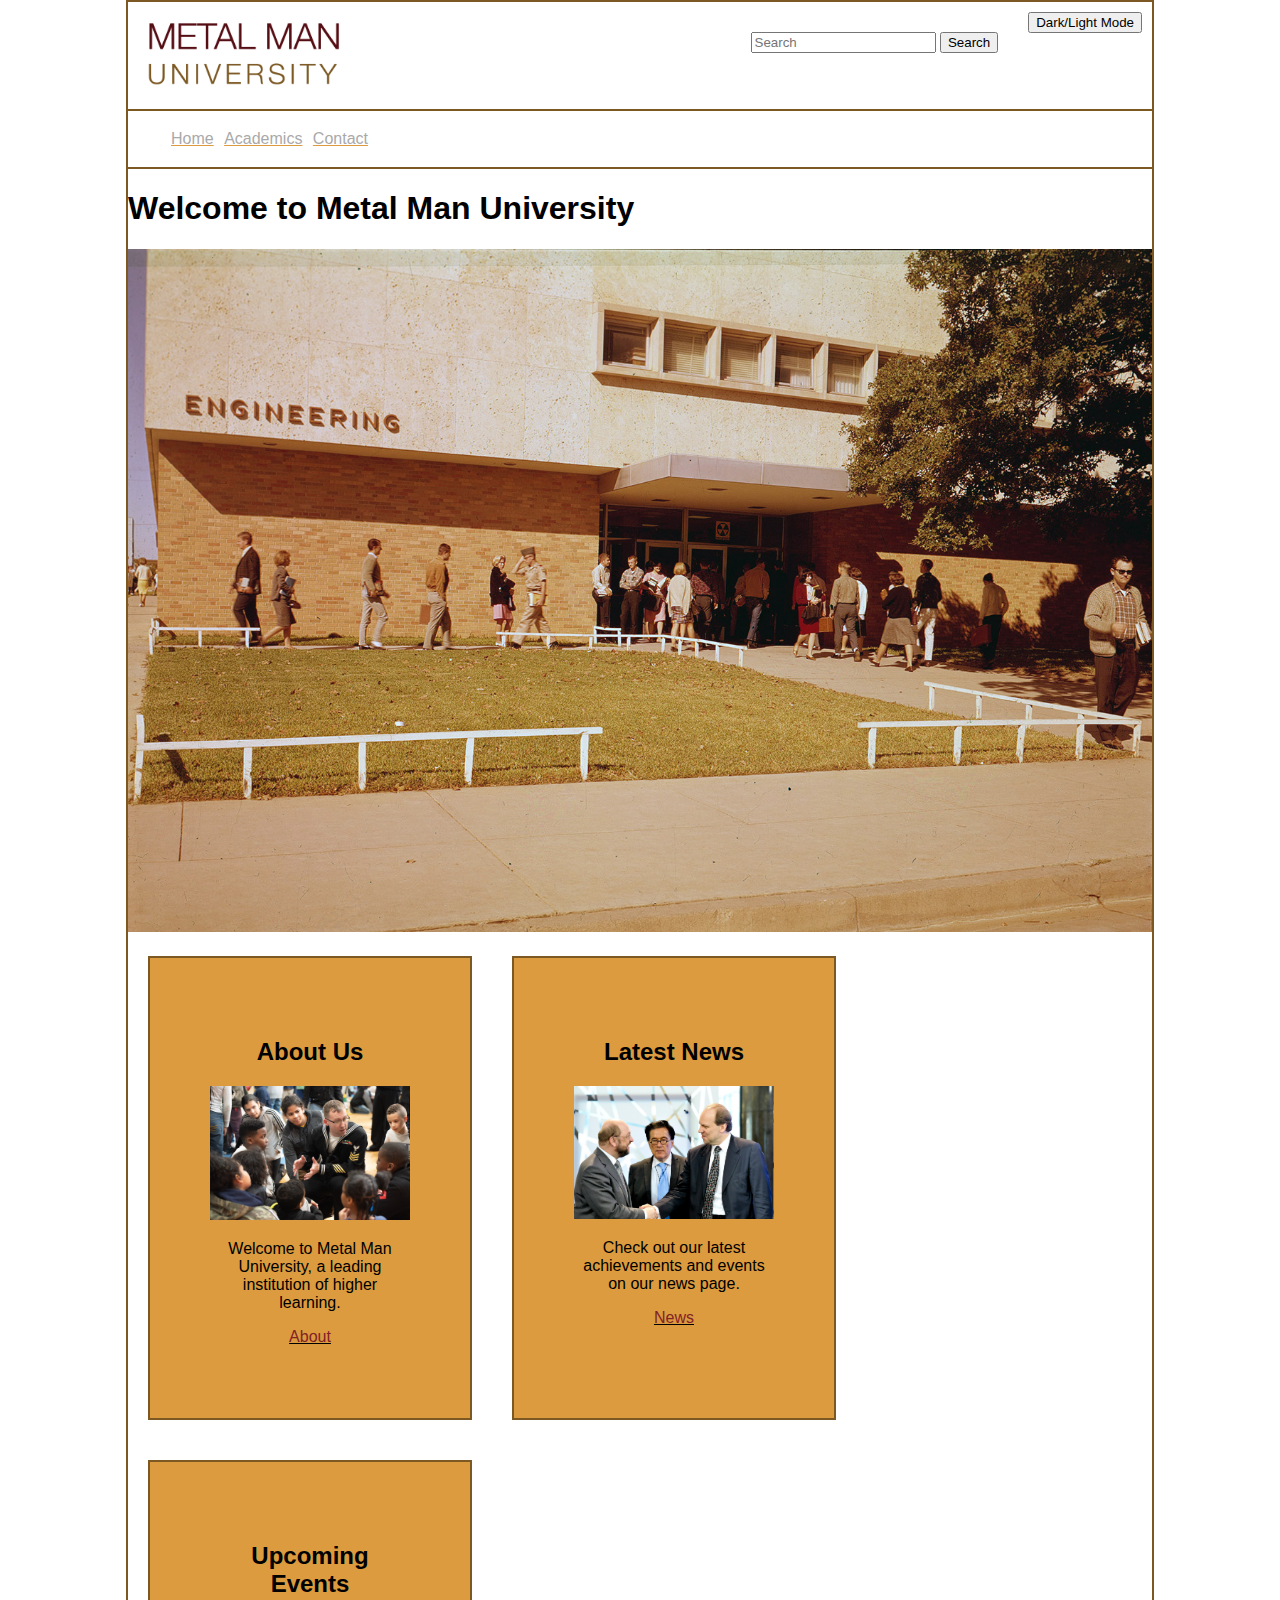
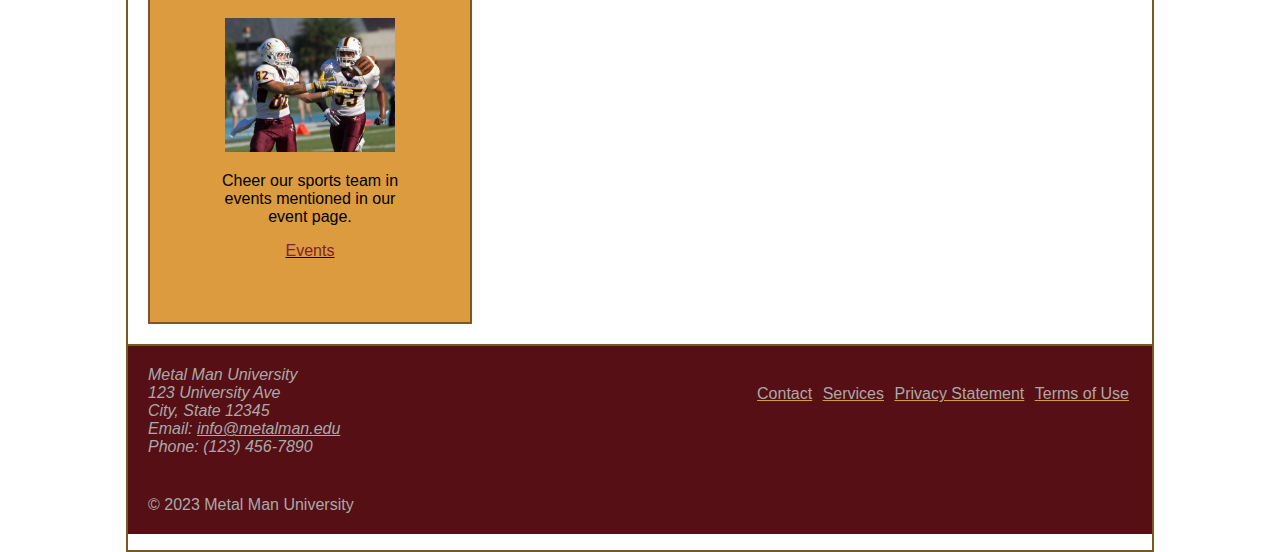
<file: index.html>
<!DOCTYPE html>
<html lang="en">
<head>
    <title>Metal Man University</title>
    <link rel = "stylesheet" href="css/custom-styles.css">
    <link rel="stylesheet" href="css/styles.css">
    <script src="js/scripts.js" defer></script>
</head>
<body id = "body">
    <header id = "banner">
       
        <img id="img-logo" src="img/metalman-logo.png" alt="logo">
        <button id="mode">Dark/Light Mode</button>
        <form action="search.php" method="get" id="search-form">
            
            <input type="text" id="search" name="search-button" placeholder="Search">
            <input type="button" id="search-button" name= "button" value="Search">

        </form>
    </header>
    <nav id = "navigation">
        <ul>
            <li><a href="index.html">Home</a></li>
            <li><a href="academics.html">Academics</a></li>
            <li><a href="contact.html">Contact</a></li>
        </ul>
    </nav>
    <h1 id = "Welcomeh1">Welcome to Metal Man University</h1>
    <!--Images generated by https://search.creativecommons.org/
    img name - university.jpg 
    URL: https://openverse.org/image/4ea8485a-c139-49af-8c2d-1da601f799aa?q=students%20walking%20in%20front%20of%20university
    DATE: 19/10/23-->
    <img id="img" src="img/university.jpg" alt="image of people in front of university">
    
    <section class="About">
        <h2>About Us</h2>
        <!--Images generated by https://search.creativecommons.org/
        img name -about-img.jpg
        URL:https://openverse.org/image/9d20d197-49c3-4b9a-95a7-80244ecf8900?q=students%20talking
        DATE: 19/10/23-->
        <img id ="about-img" src="img/about-img.jpeg" alt = "people talking">
        <p>Welcome to Metal Man University, a leading institution of higher learning.</p>
        <a href="#" class="ab">About</a>
    </section>
    
    <section class="About">
        <h2>Latest News</h2>
        <!--Images generated by https://search.creativecommons.org/
        img name - news-img.jpg
        URL: https://openverse.org/image/8875c967-5ded-464d-b3f9-879fe69e64ac?q=awards%20giving
        DATE: 19/10/23-->
        <img id ="news-img" src="img/news-img.jpeg" alt = "award ceremony">
        <p>Check out our latest achievements and events on our news page.</p>
        <a href="#" class="ab">News</a>
    </section>

    <section class="About">
        <h2>Upcoming Events</h2>
        <!--Images generated by https://search.creativecommons.org/
        img name - events-img.jpg
        URL: https://openverse.org/image/e5a3d05b-cd6f-47ac-9bc1-8017e6845d95?q=university%20sports
        DATE: 19/10/23-->
        <img id ="events-img" src="img/events-img.jpeg" alt = "people playing">
        <p>Cheer our sports team in events mentioned in our event page.</p>
        <a href="#" class="ab">Events</a>
    </section>
    
    <footer>
        <address id = "address-footer">
            Metal Man University<br>
            123 University Ave<br>
            City, State 12345<br>
            Email: <a href="mailto:info@universityname.edu">info@metalman.edu</a><br>
            Phone: (123) 456-7890
        </address>
        <nav id = "footer-nav">
            <ul>
                <li><a href="#">Contact</a></li>
                <li><a href="#">Services</a></li>
                <li><a href="#">Privacy Statement</a></li>
                <li><a href="#">Terms of Use</a></li>
            </ul>
        </nav>
        <p>&copy; 2023 Metal Man University</p>
    </footer>
</body>
</html>
</file>
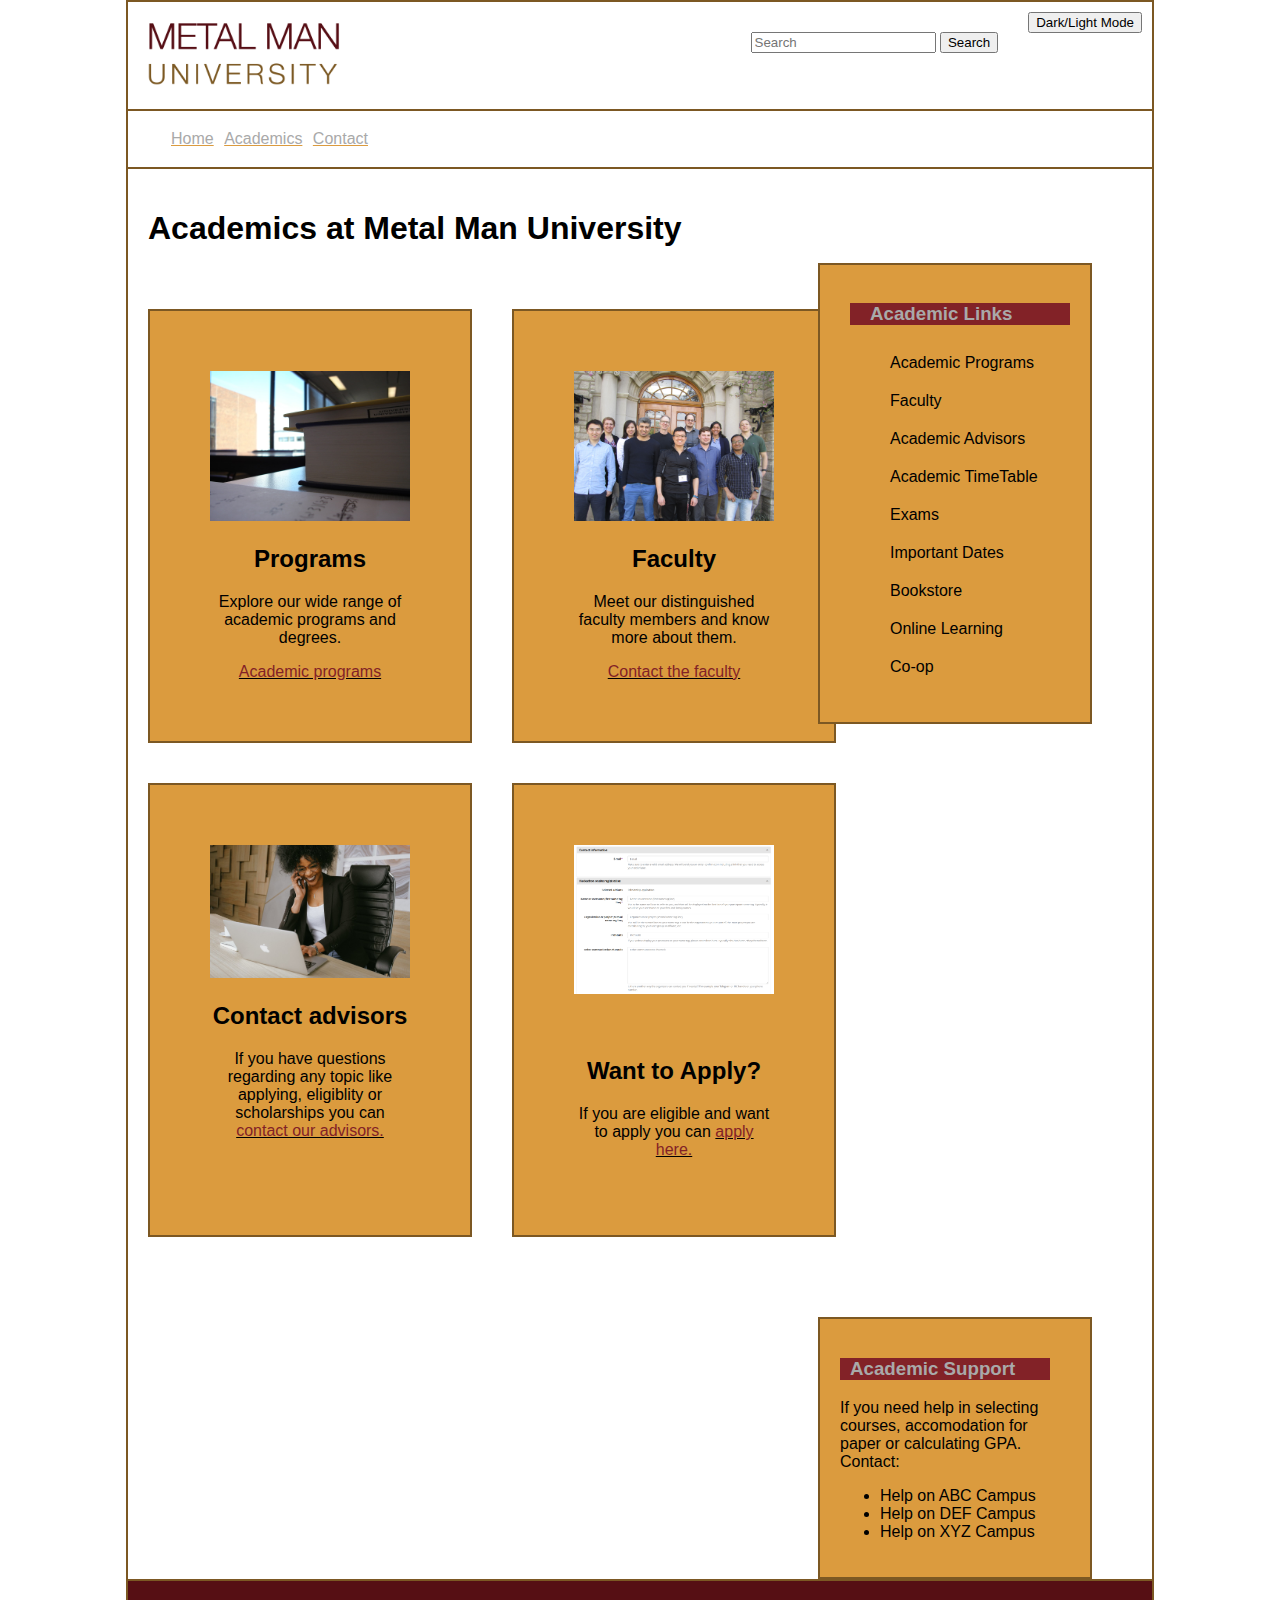
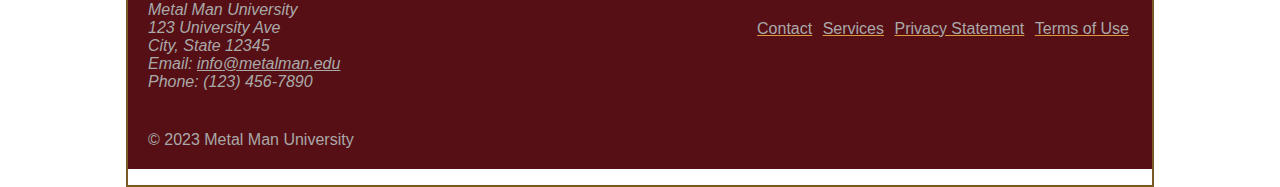
<file: academics.html>
<!DOCTYPE html>
<html lang="en">
<head>
    <title>Academics | Metal Man University</title>
    <link rel = "stylesheet" href="css/custom-styles.css">
    <link rel="stylesheet" href="css/styles.css">
    <script src="js/scripts.js" defer></script>
</head>
<body id="body">
    <header id = "banner">
        <img id="img-logo" src="img/metalman-logo.png" alt="logo">
        <button id="mode">Dark/Light Mode</button>
        <form action="search.php" method="get" id="search-form">
            
            <input type="text" id="search" name="search-button" placeholder="Search">
            <input type="button" id="search-button" name= "button" value="Search">

        </form>
    </header>
    <nav id = "navigation">
        <ul>
            <li><a href="index.html">Home</a></li>
            <li><a href="academics.html">Academics</a></li>
            <li><a href="contact.html">Contact</a></li>
        </ul>
    </nav>

    <h1 id = "Academic-heading">Academics at Metal Man University</h1>
    
    <section class="Academics1">
        <!--Images generated by https://search.creativecommons.org/
img name - programs.jpg
URL: https://openverse.org/image/3c0c79ed-21b2-44b7-8a25-28025fe323bb?q=books
DATE: 19/10/23-->
        <img src="img/programs.jpg" alt="books" id="program-img">
        <h2>Programs</h2>
        <p>Explore our wide range of academic programs and degrees.</p>
        <a href="#" class="academicLinks">Academic programs</a>
    </section>
    
    <section class="Academics1">
        <!--Images generated by https://search.creativecommons.org/
img name - faculty.jpg
URL: https://openverse.org/image/a098de57-667e-4f13-b99e-07dae3663d94?q=group%20of%20professors
DATE: 19/10/23-->
        <img src="img/faculty.jpeg" alt="people" id="faculty-img">
        <h2>Faculty</h2>
        <p>Meet our distinguished faculty members and know more about them.</p>
        <a href="#" class="academicLinks">Contact the faculty</a>
    </section>

    <aside id="links">
        <h3>Academic Links</h3>
        <ul>
            
            <li><a href="#">Academic Programs</a></li>
            <li><a href="#">Faculty</a></li>
            <li><a href="#">Academic Advisors</a></li>
            <li><a href="#">Academic TimeTable</a></li>
            <li><a href="#">Exams</a></li>
            <li><a href="#">Important Dates</a></li>
            <li><a href="#">Bookstore</a></li>
            <li><a href="#">Online Learning</a></li>
            <li><a href="#">Co-op</a></li>
        </ul>
    </aside>
    


    <section class="Academics2">
        <!--Images generated by https://search.creativecommons.org/
img name - advisor.jpg
URL:https://openverse.org/image/2301f34e-b87b-4a23-99a1-1aaddca742a4?q=person%20sitting%20on%20chair
DATE: 19/10/23-->
        <img src="img/advisor.jpeg" alt="person on chair" id="advisor-img"> 
        <h2>Contact advisors</h2>
        <p>If you have questions regarding any topic like applying, eligiblity or scholarships you can <a href="#" class="academicLinks">contact our advisors.</a></p>
    </section>

    <section class="Academics2">
        <!--Images generated by https://search.creativecommons.org/
img name - apply.png
URL: https://openverse.org/image/d7a1d8a4-1fb9-4aef-bb11-519a7c1e5986?q=registration%20forms
DATE: 19/10/23-->
        <img src="img/apply.png" alt="form" id="apply-img">
        <h2>Want to Apply?</h2>
        <p>If you are eligible and want to apply you can <a href="#" class="academicLinks">apply here.</a></p>
    </section>

    <aside id = "Support">
        <h3>Academic Support</h3>
        <p>If you need help in selecting courses, accomodation for paper or calculating GPA. Contact:</p>
        <ul>
            <li><a href="#">Help on ABC Campus</a></li>
            <li><a href="#">Help on DEF Campus</a></li>
            <li><a href="#">Help on XYZ Campus</a></li>
        </ul>
    </aside>

    <footer>
        <address id = "address-footer">
            Metal Man University<br>
            123 University Ave<br>
            City, State 12345<br>
            Email: <a href="mailto:info@universityname.edu">info@metalman.edu</a><br>
            Phone: (123) 456-7890
        </address>
        <nav id = "footer-nav">
            <ul>
                <li><a href="#">Contact</a></li>
                <li><a href="#">Services</a></li>
                <li><a href="#">Privacy Statement</a></li>
                <li><a href="#">Terms of Use</a></li>
            </ul>
        </nav>
        <p>&copy; 2023 Metal Man University</p>
    </footer>

    
    
</body>
</html>
</file>
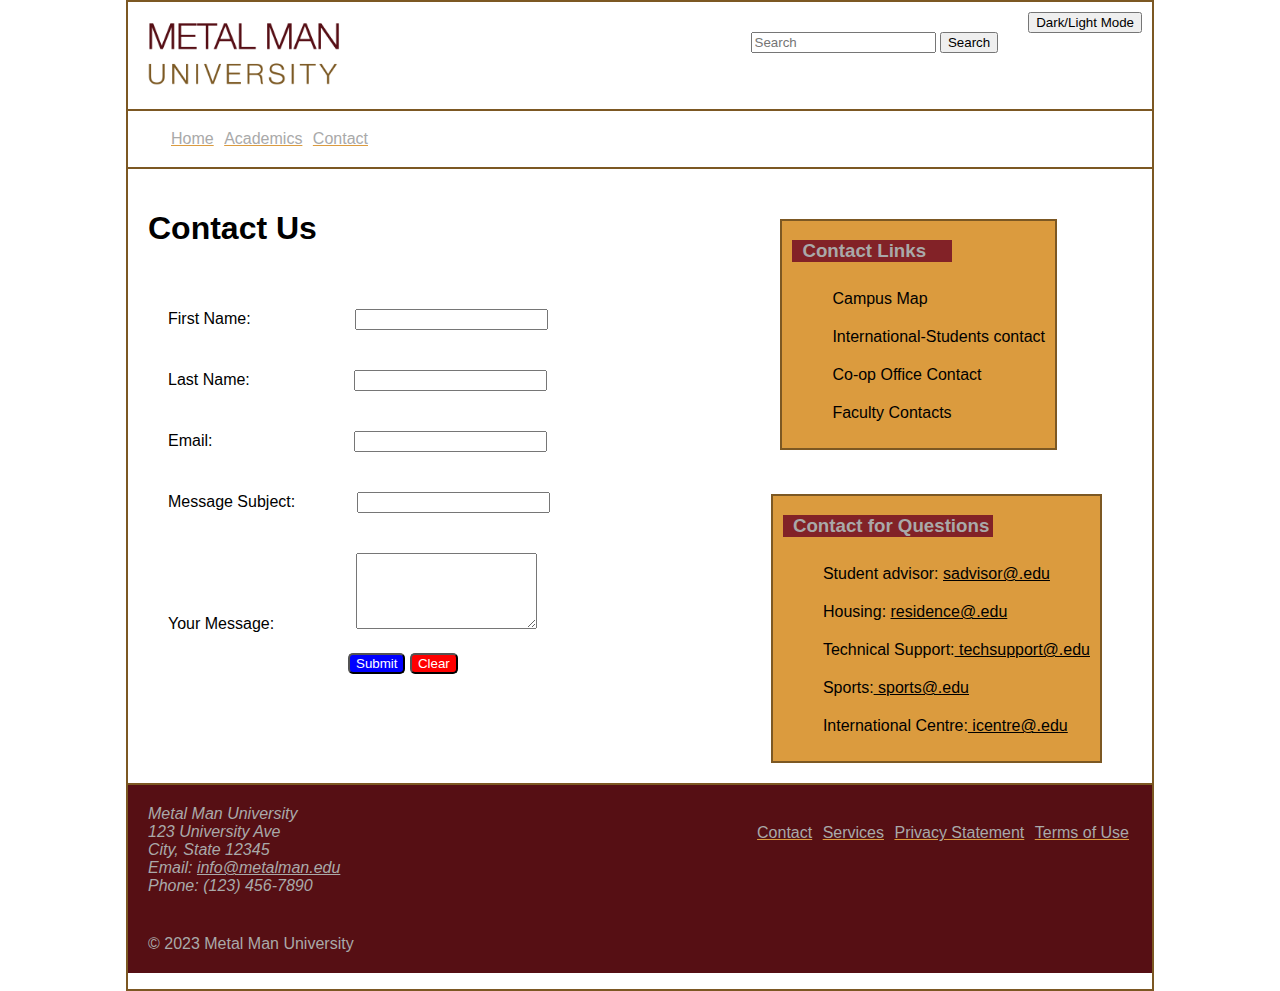
<file: contact.html>
<!DOCTYPE html>
<html lang="en">
<head>
    <title>Contact Us | Metal Man University</title>
    <link rel = "stylesheet" href="css/custom-styles.css">
    <link rel="stylesheet" href="css/styles.css">
    <script src="js/scripts.js" defer></script>
</head>
<body id="body">
    <header id = "banner">
        <img id="img-logo" src="img/metalman-logo.png" alt="logo">
        <button id="mode">Dark/Light Mode</button>
        <form action="search.php" method="get" id="search-form">
            
            <input type="text" id="search" name="search-button" placeholder="Search">
            <input type="button" id="search-button" name= "button" value="Search">

        </form>
    </header>
    <nav id = "navigation">
        <ul>
            <li><a href="index.html" >Home</a></li>
            <li><a href="academics.html">Academics</a></li>
            <li><a href="contact.html">Contact</a></li>
        </ul>
    </nav>
    
    
    
  
    <section id="contact-forms">
        <h1 id= "contact">Contact Us</h1>
        <form action="submit_form.php" method="post" id="contact-form">
            <label for="f-name">First Name:</label>
            <input type="text" id="f-name" name="f-name" required><br>
            <label for="l-name">Last Name:</label>
            <input type="text" id="l-name" name="l-name" required><br>
            <label for="email">Email:</label>
            <input type="email" id="email" name="email" required><br>
            <label for="message">Message Subject:</label>
            <input type="text" id="message" name="message" required><br>
            <label for ="message1" id="text-area-message">Your Message:</label>
            <textarea name="your-message" id="message1"></textarea><br>
            <input type="button" value="Submit" id="submit">
            <input type="button" value="Clear" id="clear">

        </form>
        


    </section>
    <aside id="Contact-links">
        <h3>Contact Links</h3>
        <ul>
            
            <li><a href="#">Campus Map</a></li>
            <li><a href="#">International-Students contact</a></li>
            <li><a href="#">Co-op Office Contact</a></li>
            <li><a href="#">Faculty Contacts</a></li>
            
        </ul>
    </aside>
    <section id="questions">
        <h3>Contact for Questions</h3>
        <ul>
            <li>Student advisor: <a href="#" class="ques"> sadvisor@.edu</a></li>
            <li>Housing: <a href="#" class="ques"> residence@.edu</a></li>
            <li>Technical Support:<a href="#" class="ques"> techsupport@.edu</a></li>
            <li>Sports:<a href="#" class="ques"> sports@.edu</a></li>
            <li>International Centre:<a href="#" class="ques"> icentre@.edu</a></li>
        </ul>
    </section>
    
    <footer>
        <address id = "address-footer">
            Metal Man University<br>
            123 University Ave<br>
            City, State 12345<br>
            Email: <a href="mailto:info@universityname.edu">info@metalman.edu</a><br>
            Phone: (123) 456-7890
        </address>
        <nav id = "footer-nav">
            <ul>
                <li><a href="#">Contact</a></li>
                <li><a href="#">Services</a></li>
                <li><a href="#">Privacy Statement</a></li>
                <li><a href="#">Terms of Use</a></li>
            </ul>
        </nav>
        <p>&copy; 2023 Metal Man University</p>
    </footer>

</body>
</html>
</file>
<file: css/custom-styles.css>
:root{
    --bg-color: white;
    --text-color1: black;
    --box-bg: #DB9B3E ;
    --border: #7C5823;
    --nav-color: black;
    --nav-color-dark: darkgrey;
    --text-decoration: #822227;
    --bg-color-dark: #560F14;
    --text-color-dark: darkgrey;
}
</file>
<file: css/styles.css>
body{
    width: 80vw;
    margin: 0 auto;
    border: 2px solid var(--border,#7C5823);
    background-color: var(--bg-color,#822227);
    color: var(--text-color1, black);
    font-family: Helvetica, arial, sans-serif;
}
#mode{
    
    float: right;
    margin-top: 10px;
    margin-right: 10px;

}
#img-logo{
    width: 200px;
    padding: 1em;
}
#search-form{

    float: right;
    padding: 30px;
}
#navigation>ul>li{
    list-style: none;
    display: inline-block;
    padding: 3px;
}
#navigation{
    border: 2px solid var(--border, #7C5823);
    border-left: none;
    border-right: none;
}


#navigation>ul>li>a{
    color: var(--nav-color-dark, black);
    text-decoration-color: #DB9B3E;
}
#navigation>ul>li>a:hover{
    color: #7C5823;
    text-decoration-color: var(--text-decoration, #822227);
}


#img{
    width: 100%;
    height: auto;
    
}
#about-img{
    width: 200px;
}
#news-img{
    width: 200px;
}
#events-img{
    width: 170px;
}
.About{
    border: 2px solid var(--border,#7C5823);
    width: 200px;
    float: left;
    text-align: center;
    padding: 60px;
    margin: 20px;
    background-color: var(--box-bg,#DB9B3E);
    color: black;
    min-height: 340px;
    
}
footer{
    clear: both;
    border-top: 2px solid var(--border,#7C5823);
    min-height: 120px;
    background-color: #560F14;
}
#address-footer{
    float: left;
    padding: 20px;
    color: darkgrey;
}
#address-footer>a{
    color: darkgrey;
}
#footer-nav{
    padding: 20px;
    float: right;
   
}
footer>p{
    clear: both;
    padding: 20px;
    color: darkgrey;
}


#footer-nav>ul>li{
    list-style: none;
    display: inline-block;
    padding: 3px;
}
#footer-nav>ul>li>a{
    color: darkgrey;
    text-decoration-color: #DB9B3E;
}
#footer-nav>ul>li>a:hover{
    color: #7C5823;
    text-decoration-color: var(--text-decoration,#822227);
}

#Academic-heading{
    padding: 20px;
}
.academicLinks{
    color: var(--text-decoration,#822227);
    text-decoration-color: black;
}
.academicLinks:hover{
    color: #7C5823;
    text-decoration-color: var(--text-decoration, #822227);
}

.Academics1{
    border: 2px solid var(--border, #7C5823);
    width: 200px;
    float: left;
    text-align: center;
    padding: 60px;
    margin: 20px;
    background-color: var(--box-bg, #DB9B3E);
    color: black;

}

#program-img{
    width: 200px;
}
#faculty-img{
    width: 200px;
}
#advisor-img{
    width: 200px;
}
#apply-img{
    width: 200px;
    margin-bottom: 40px;
}

#links>ul>li{
    list-style: none;
    padding: 10px;
    padding-right: 20px;
    text-align: left;
}
#links>h3{
    
    margin-left: 10px;
    padding-left: 20px;
    background-color: var(--text-decoration, #822227);
    color: darkgrey;
}

#links{
    border: 2px solid var(--border, #7C5823);
    width: 230px;
    float: right;
    margin-right: 60px;
    clear: both;
    margin-top: -500px;
    height: auto;
    padding: 20px;
    background-color: var(--box-bg, #DB9B3E);
}
#links>ul>li>a{
    color: var(--nav-color, black);
    text-decoration: none;
}

#links>ul>li>a:hover{
    color: #7C5823;
    text-decoration-color: var(--text-decoration, #822227);
    text-decoration: underline;
}

.Academics2{
    
    border: 2px solid var(--border, #7C5823);
    width: 200px;
    float: left;
    text-align: center;
    padding: 60px;
    margin: 20px;
    height: auto;
    background-color: var(--box-bg, #DB9B3E);
    color: black;
    min-height: 330px;
    
}
.ab{
    color: var(--text-decoration, #822227);
    text-decoration-color: black;
}
.ab:hover{
    color: #7C5823;
    text-decoration-color: var(--text-decoration, #822227);
}
#Support{
    width: 230px;
    min-height: 200px;
    border: 2px solid var(--border, #7C5823);
    float: right;
    margin-right: 60px;
    margin-top: 60px;
    padding: 20px;
    background-color: var(--box-bg, #DB9B3E);
}
#Support>p{
    color: black;
}
#Support>h3{
    width: 200px;
    background-color: #822227;
    color: darkgrey;
    padding-left: 10px;
}
#Support>ul>li>a{
    color: var(--nav-color, black);
    text-decoration: none;
}
#Support>ul>li>a:hover{
    color: #7C5823;
    text-decoration-color: var(--text-decoration, #822227);
    text-decoration: underline;
}


#contact{
    padding: 20px;
}


#contact-form>label{
    margin: 40px;
}
#f-name{
    margin: 20px;
    margin-left: 60px;
    padding-left: 10px;
}
#l-name{
    margin: 20px;
    margin-left: 60px;
    padding-left: 10px;
}
#email{
    margin: 20px;
    margin-left: 97px;
    padding-left: 10px;
}
#message{
    margin: 20px;
    padding-left: 10px;
    margin-left: 17px;
}
#message1{
    margin-top: 20px;
   
    margin-left: 37px;
    height: 70px;
}


#submit{
    margin-bottom: 20px;
    margin-left: 220px;
    margin-top: 20px;
    background-color: blue;
    color: white;   
    border-radius: 5px;
}
#clear{
    background-color: red;
    color: white;
    border-radius: 5px;
}
#Contact-links{
    margin-top: 50px;
    float: right;
    margin-right: 95px;
    border: 2px solid var(--border, #7C5823);
    background-color: var(--box-bg, #DB9B3E);
}
#Contact-links>ul>li{
    list-style: none;
    padding: 10px;
   
}
#Contact-links>h3{
    
    padding-left: 10px;
    width: 150px;
    background-color: var(--text-decoration, #822227);
    color: darkgrey;
    margin-left: 10px;
}
#Contact-links>ul>li>a{
    color: var(--nav-color, black);
    text-decoration: none;
}
#Contact-links>ul>li>a:hover{
    color: #7C5823;
    text-decoration-color: var(--text-decoration, #822227 );
    text-decoration: underline;
}

#contact-forms{
    width: 500px;
    float: left;
}
#questions{
    clear: both;
    float: right;
    margin-right:50px;
    margin-top: -200px;
    border: 2px solid var(--border, #7C5823);
    margin-bottom: 20px;
    background-color: var(--box-bg, #DB9B3E);
}
#questions>h3{
    padding-left: 10px;
    background-color: var(--text-decoration, #822227);
    color: darkgrey;
    width: 200px;
    margin-left: 10px;
}
.ques{
    color: black;
}
.ques:hover{
    color: #7C5823;
}

#questions>ul>li{
    padding: 10px;
    list-style: none;
    color: black;
}
</file>
